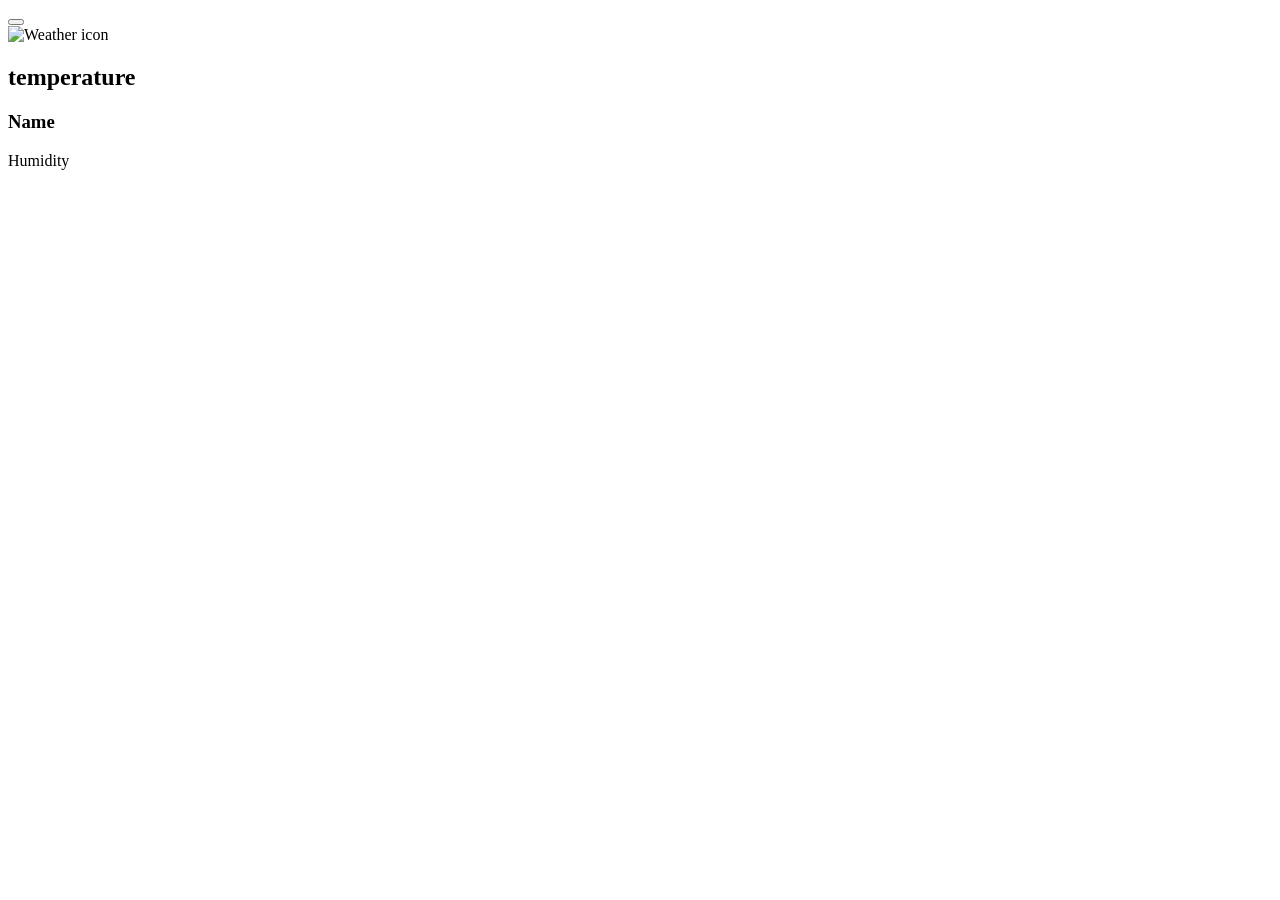
<file: src/main/webapp/WEB-INF/views/weather/index.html>
<!DOCTYPE html>
<html lang="en">
<head th:replace="~{fragments/head :: commonHead('Weather Viewer – Homepage')}">
</head>
<body>

<div th:replace="~{fragments/nav :: nav}"></div>

<section id="page-content">
    <div class="container mt-4">
        <div th:replace="~{fragments/search :: div}"></div>

        <div>
            <div class="row">
                <div th:each="locWeather: ${weatherList}" class="col-12 col-lg-3 col-md-6 mb-4">
                    <div class="card h-100 position-relative weather-card">
                        <form th:action="@{/weather/delete}" th:method="DELETE"
                              class="position-absolute weather-card-delete-form">
                            <input type="hidden" name="id" th:value="${locWeather.locationId}">
                            <button class="btn-close" aria-label="Delete"></button>
                        </form>
                        <img class="card-img-top img-fluid"
                             th:src="'https://openweathermap.org/img/wn/' + ${locWeather.weatherResp.weather[0].getIcon()} + '.png'"
                             alt="Weather icon">
                        <div class="card-body d-flex flex-column">
                            <h1 class="card-text" th:text="${locWeather.weatherResp.main.temp} + '°C'">temperature</h1>
                            <h3 class="card-title"
                                th:text="${locWeather.weatherResp.name} + ' ' + ${locWeather.weatherResp.Sys.country}">
                                Name</h3>
                            <p class="card-text mb-1"
                               th:text="'Feels like ' + ${locWeather.weatherResp.main.feelsLike} + '°C. ' +
                                     ${locWeather.weatherResp.weather[0].description}"></p>
                            <p class="card-text mb-1"
                               th:text="'Humidity: ' + ${locWeather.weatherResp.main.humidity} + '%'">Humidity</p>
                        </div>
                    </div>
                </div>
            </div>
        </div>
    </div>
</section>

<div th:replace="~{fragments/footer :: footer}"></div>

</body>
</html>
</file>
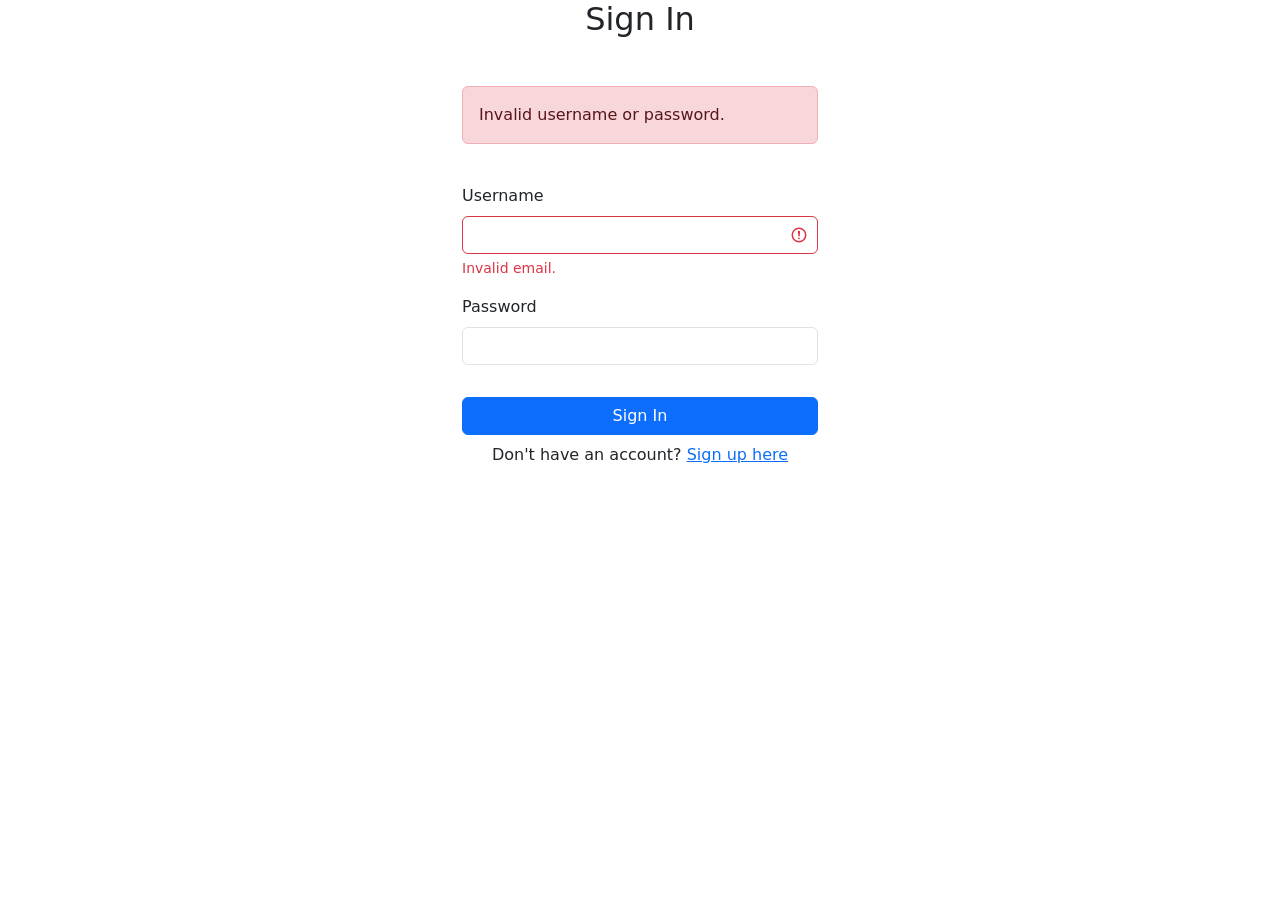
<file: src/main/webapp/WEB-INF/views/sign-in.html>
<!DOCTYPE html>
<html lang="en">
<head>
    <meta charset="UTF-8">
    <title>Weather Viewer – Sign In</title>
    <link href="https://cdn.jsdelivr.net/npm/bootstrap@5.3.0/dist/css/bootstrap.min.css" rel="stylesheet">
    <link rel="stylesheet" th:href="@{resources/css/style.css}">
</head>
<body>

<div class="container">
    <div class="row justify-content-center">
        <div class="col-6">
            <div class="weather-logo"></div>
        </div>
    </div>

    <h2 class="text-center mb-5">Sign In</h2>

    <div class="row justify-content-center">
        <div class="col-12 col-lg-4 col-md-6 col-sm-12">
            <div class="alert alert-danger" role="alert">
                Invalid username or password.
            </div>
        </div>
    </div>

    <div class="row justify-content-center">
        <div class="col-12 col-lg-4 col-md-6 col-sm-12">
            <form action="#" class="mt-4">
                <div class="mb-3">
                    <label for="username" class="form-label">Username</label>

                    <div class="input-group has-validation">
                        <input type="text" class="form-control is-invalid" id="username" name="username" required
                               value=""/>
                        <div class="invalid-feedback">
                            Invalid email.
                        </div>
                    </div>
                </div>
                <div class="mb-3">
                    <label for="password" class="form-label">Password</label>
                    <input type="password" class="form-control" id="password" name="password" required value=""/>
                </div>

                <input type="hidden" name="redirect_to" value="http://localhost/"/>

                <button type="submit" class="btn btn-primary w-100 mt-3">Sign In</button>
                <p class="mt-2 text-center">Don't have an account? <a href="#">Sign up here</a></p>
            </form>
        </div>
    </div>
</div>

</body>
</html>
</file>
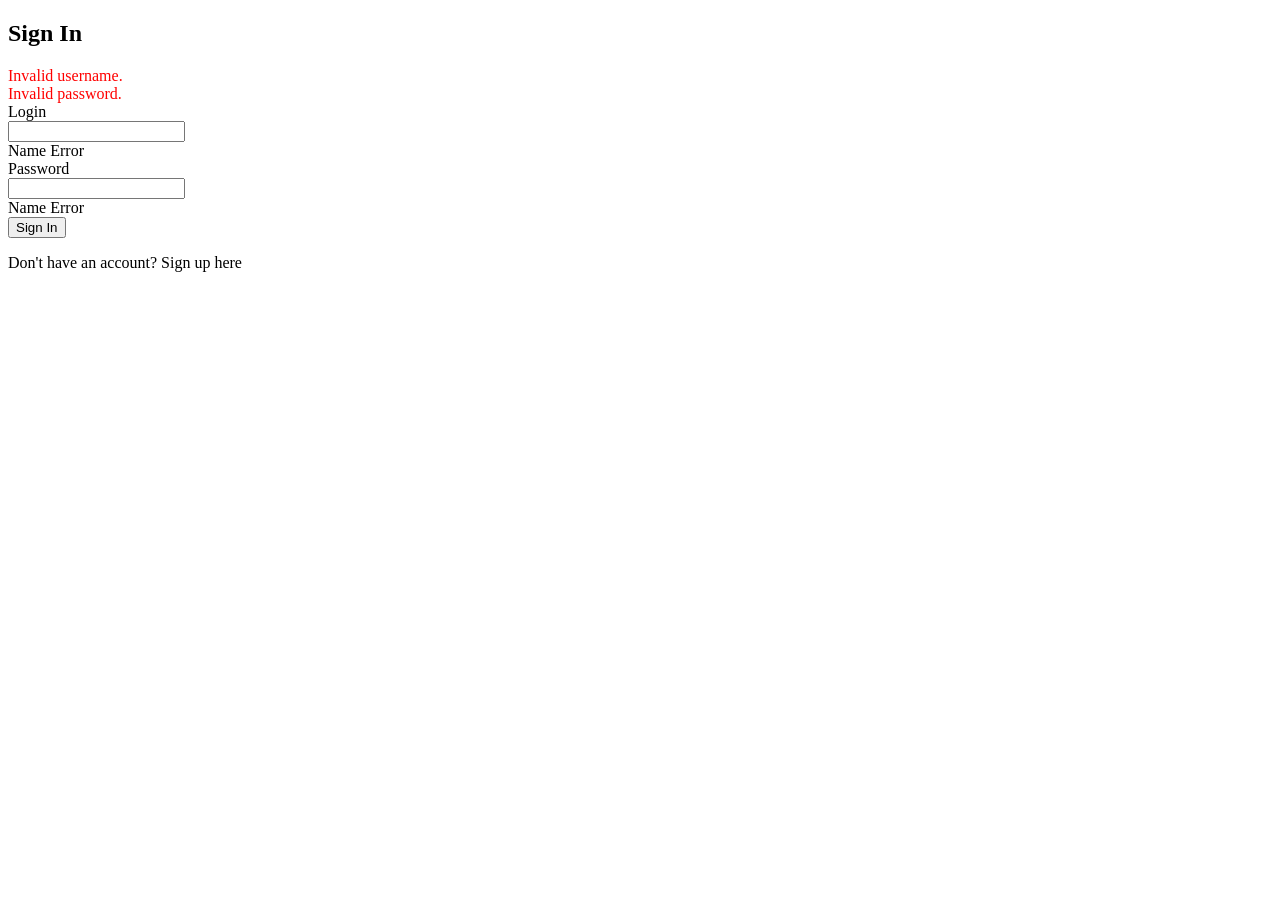
<file: src/main/webapp/WEB-INF/views/auth/sign-in.html>
<!DOCTYPE html>
<html lang="en">
<head th:replace="~{fragments/head :: commonHead('Weather Viewer – Sign In')}">
</head>
<body>

<div class="container">
    <div class="row justify-content-center">
        <div class="col-6">
            <div class="weather-logo"></div>
        </div>
    </div>

    <h2 class="text-center mb-5">Sign In</h2>

    <div th:if="${userError != null || passwordError != null}" style="color: red;">
        <div class="row justify-content-center">
            <div class="col-12 col-lg-4 col-md-6 col-sm-12">
                <div th:if="${userError != null}" class="alert alert-danger" role="alert">
                    Invalid username.
                </div>
                <div th:unless="${userError != null}" class="alert alert-danger" role="alert">
                    Invalid password.
                </div>
            </div>
        </div>
    </div>

    <div class="row justify-content-center">
        <div class="col-12 col-lg-4 col-md-6 col-sm-12">
            <form th:method="POST" th:action="@{/auth/login}" th:object="${authForm}" class="mt-4">
                <div class="mb-3">
                    <label for="login" class="form-label">Login</label>
                    <div class="input-group has-validation">
                        <input type="text" th:class="'form-control '+${#fields.hasErrors('login') ? 'is-invalid' : ''}"
                               id="login" name="login" th:field="*{login}" required value=""/>
                        <div class="invalid-feedback" th:if="${#fields.hasErrors('login')}" th:errors="*{login}">Name
                            Error
                        </div>
                    </div>
                </div>
                <div class="mb-3">
                    <label for="password" class="form-label">Password</label>

                    <div class="input-group has-validation">
                        <input type="password"
                               th:class="'form-control '+${#fields.hasErrors('password') ? 'is-invalid' : ''}"
                               name="password" id="password" th:field="*{password}" required value=""/>
                        <div class="invalid-feedback" th:if="${#fields.hasErrors('password')}" th:errors="*{password}">
                            Name Error
                        </div>
                    </div>
                </div>

                <button type="submit" class="btn btn-primary w-100 mt-3">Sign In</button>
                <p class="mt-2 text-center">Don't have an account? <a th:href="@{/auth/registration}">Sign up here</a>
                </p>
            </form>
        </div>
    </div>
</div>

<script th:src="@{/resources/js/scripts.js}"></script>
</body>
</html>
</file>
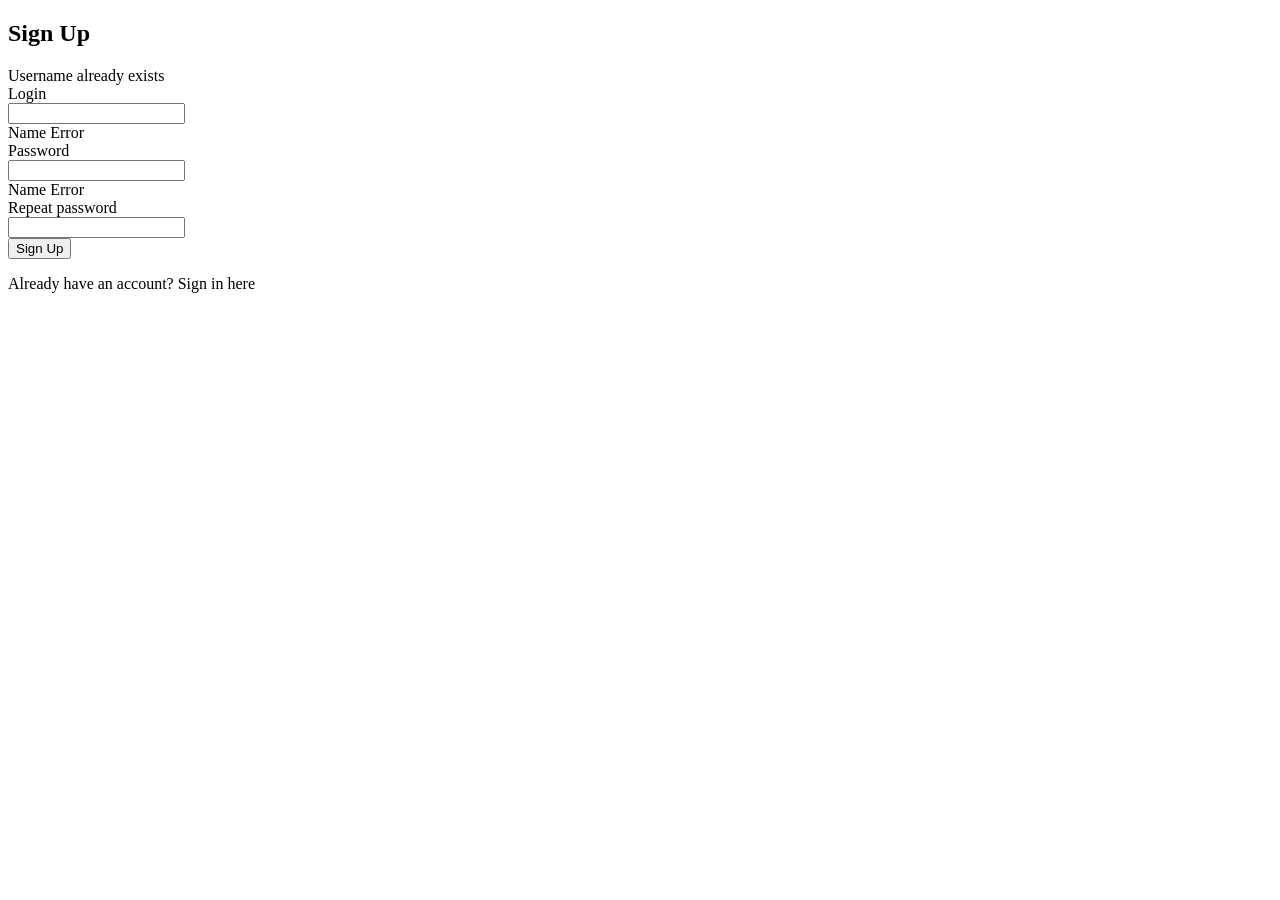
<file: src/main/webapp/WEB-INF/views/auth/sign-up.html>
<!DOCTYPE html>
<html lang="en">
<head th:replace="~{fragments/head :: commonHead('Weather Viewer – Sign Up')}">
</head>
<body>

<div class="container">
    <div class="row justify-content-center">
        <div class="col-6">
            <div class="weather-logo"></div>
        </div>
    </div>

    <h2 class="text-center mb-5">Sign Up</h2>

    <div th:if="${userNameError != null}" class="row justify-content-center">
        <div class="col-12 col-lg-4 col-md-6 col-sm-12">
            <div class="alert alert-danger" role="alert">
                Username already exists
            </div>
        </div>
    </div>

    <div class="row justify-content-center">
        <div class="col-12 col-lg-4 col-md-6 col-sm-12">
            <form th:method="POST" th:action="@{/auth/registration}" th:object="${authForm}" id="registration-form"
                  class="mt-4">
                <div class="mb-3">
                    <label for="login" class="form-label">Login</label>
                    <div class="input-group has-validation">
                        <input type="text"
                               th:class="'form-control '+${#fields.hasErrors('login') ? 'is-invalid' : ''}"
                               id="login" name="login" th:field="*{login}" required
                               value=""/>
                        <div class="invalid-feedback" th:if="${#fields.hasErrors('login')}" th:errors="*{login}">Name
                            Error
                        </div>
                    </div>
                </div>
                <div class="mb-3">
                    <label for="password" class="form-label">Password</label>
                    <div class="input-group has-validation">
                        <input type="password"
                               th:class="'form-control '+${#fields.hasErrors('password') ? 'is-invalid' : ''}"
                               id="password" name="password" th:field="*{password}" required
                               value=""/>
                        <div class="invalid-feedback" th:if="${#fields.hasErrors('password')}" th:errors="*{password}">
                            Name Error
                        </div>
                    </div>
                </div>
                <div class="mb-3">
                    <label for="repeat-password" class="form-label">Repeat password</label>
                    <div class="input-group has-validation">
                        <input type="password" class="form-control" id="repeat-password" name="repeat-password" required
                               value=""/>
                        <div style="display: none" class="invalid-feedback" id="confirm-password">Passwords don`t match</div>
                    </div>
                </div>

                <button type="submit" class="btn btn-primary w-100 mt-3">Sign Up</button>
                <p class="mt-2 text-center">Already have an account? <a th:href="@{/auth/registration}">Sign in here</a>
                </p>
            </form>
        </div>
    </div>
</div>

<script th:src="@{/resources/js/scripts.js}"></script>
</body>
</html>
</file>
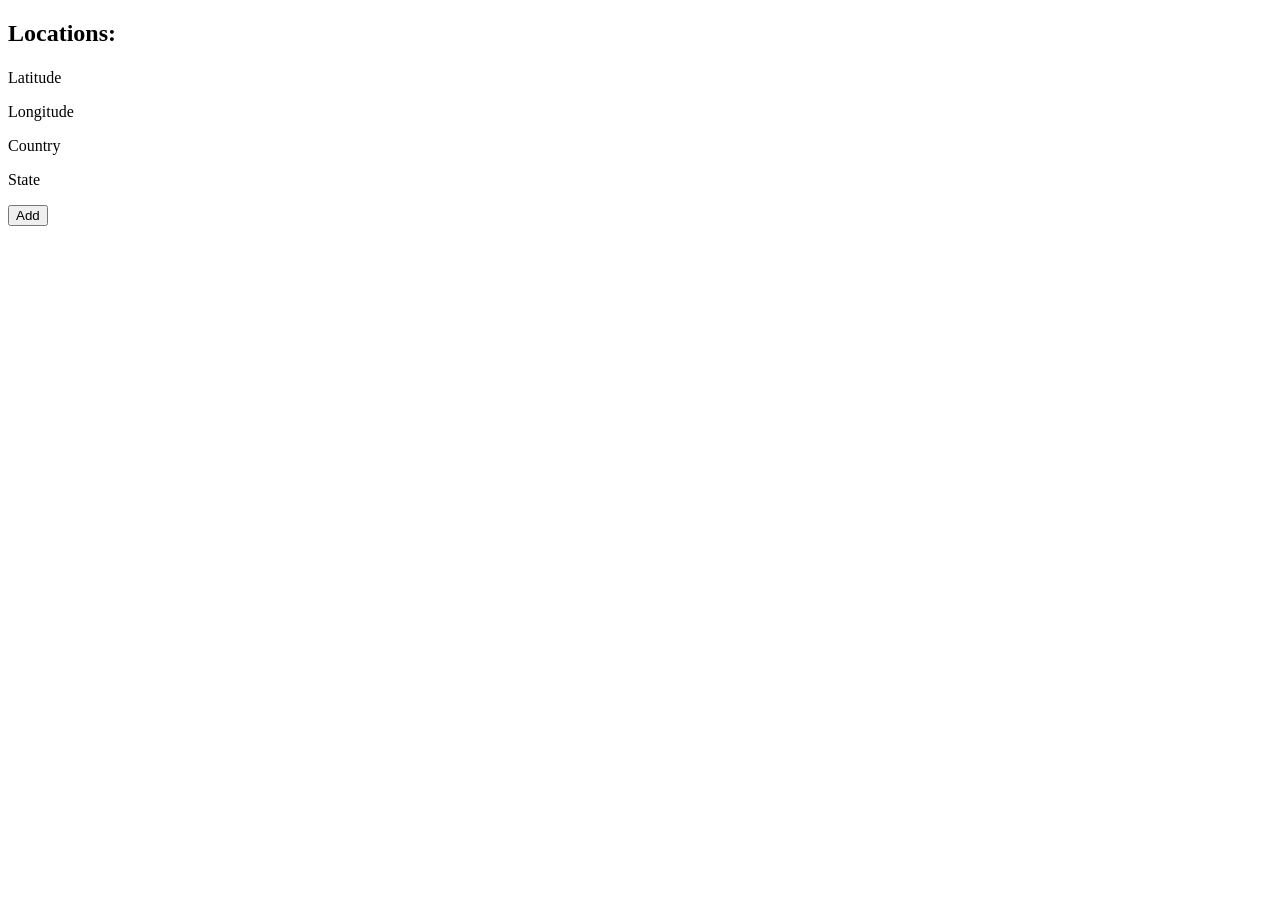
<file: src/main/webapp/WEB-INF/views/weather/search.html>
<!DOCTYPE html>
<html lang="en">
<head th:replace="~{fragments/head :: commonHead('Weather Viewer – Search page')}">
</head>
<body>

<div th:replace="~{fragments/nav :: nav}"></div>

<section id="page-content">
    <div class="container mt-4">
        <div th:replace="~{fragments/search :: div}"></div>

        <div>
            <h2>Locations:</h2>
            <div class="row">
                <div th:each="city: ${cities}" class="col-12 col-lg-3 col-md-6 mb-4">
                    <div class="card h-100">
                        <div class="card-body d-flex flex-column">
                            <h5 class="card-title" th:text="${city.getName()}"></h5>
                            <p class="card-text mb-1" th:text="'Latitude: ' + ${city.getLat()}">Latitude</p>
                            <p class="card-text mb-1" th:text="'Longitude: ' + ${city.getLon()}">Longitude</p>
                            <p class="card-text mb-1" th:text="'Country: ' + ${city.getCountry()}">Country</p>
                            <p class="card-text mb-3" th:text="'State: ' + ${city.getState()}">State</p>
                            <form th:action="@{/weather/search/add}" th:method="POST" th:object="${locationItemForm}" class="mt-auto">
                                <input type="hidden" name="name" th:value="${city.getName()}">
                                <input type="hidden" name="lat" th:value="${city.getLat()}">
                                <input type="hidden" name="lon" th:value="${city.getLon()}">
                                <button type="submit" class="btn btn-primary w-100">Add</button>
                            </form>
                        </div>
                    </div>
                </div>
            </div>
        </div>
    </div>
</section>

<div th:replace="~{fragments/footer :: footer}"></div>

</body>
</html>
</file>
